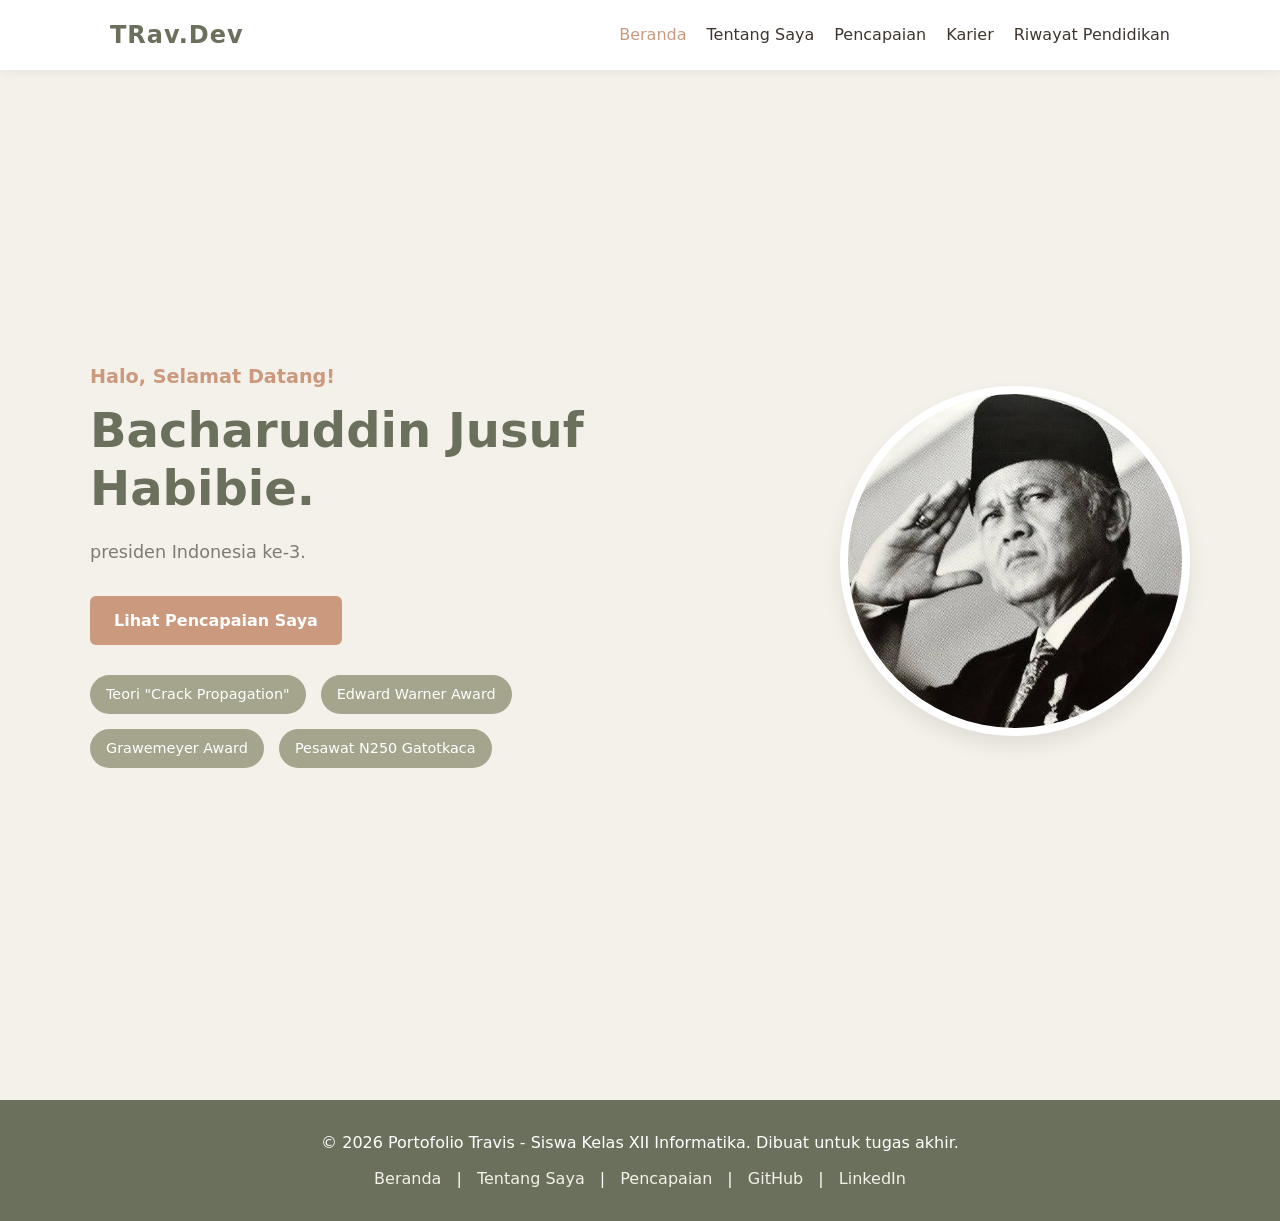
<file: index.html>
<!DOCTYPE html>
<html lang="id">
<head>
    <meta charset="UTF-8">
    <meta name="viewport" content="width=device-width, initial-scale=1.0">
    <title>Portofolio Siswa | Kelas XII</title>
    <link rel="stylesheet" href="Assets/css/style.css">
    
</head>
<body>

    <!-- HEADER & NAVIGASI -->
    <header>
        <div class="container">
            <nav>
                <a href="index.html" class="brand-logo">TRav.Dev</a>
                
                <!-- Tombol Menu Mobile -->
                <div class="menu-toggle" id="mobile-menu">
                    <span></span>
                    <span></span>
                    <span></span>
                </div>

                <ul class="nav-links" id="nav-list">
                    <li><a href="index.html" class="nav-link active-link">Beranda</a></li>
                    <li><a href="pages/tentang.html" class="nav-link">Tentang Saya</a></li>
                    <li><a href="pages/pencapaian.html" class="nav-link">Pencapaian</a></li>
                    <li><a href="pages/karier.html" class="nav-link">Karier</a></li>
                    <li><a href="pages/pendidikan.html" class="nav-link">Riwayat Pendidikan</a></li>
                </ul>
            </nav>
        </div>
    </header>

    <!-- KONTEN UTAMA -->
    <main>
        
        <!-- =========================================
             HALAMAN BERANDA (index.html)
             ========================================= -->
        <section id="beranda" class="section active container">
            <div class="hero">
                <div class="hero-text">
                    <span class="hero-greeting">Halo, Selamat Datang!</span>
                    <h1 class="hero-title">Bacharuddin Jusuf Habibie.</h1>
                    <p class="hero-subtitle">presiden Indonesia ke-3.</p>
                    
                    <div class="hero-buttons">
                        <a href="pages/pencapaian.html" class="btn">Lihat Pencapaian Saya</a>
                    </div>

                    <div class="skills-container">
                        <span class="skill-badge">Teori "Crack Propagation"</span>
                        <span class="skill-badge">Edward Warner Award</span>
                        <span class="skill-badge">Grawemeyer Award</span>
                        <span class="skill-badge">Pesawat N250 Gatotkaca</span>
                    </div>
                </div>
                <div class="hero-image">
                    <img src="Assets/img/presiden ke 3.jpg" alt="Foto Bacharuddin Jusuf Habibie">
                </div>
            </div>
        </section>
    </main>

    <!-- FOOTER -->
    <footer>
        <div class="container">
            <p>&copy; 2026 Portofolio Travis - Siswa Kelas XII Informatika. Dibuat untuk tugas akhir.</p>
            <div class="footer-links" style="margin-top: 10px;">
                <a href="index.html">Beranda</a> |
                <a href="pages/tentang.html">Tentang Saya</a> |
                <a href="pages/pencapaian.html">Pencapaian</a> |
                <a href="https://github.com" target="_blank">GitHub</a> | 
                <a href="https://linkedin.com" target="_blank">LinkedIn</a>
            </div>
        </div>
    </footer>

    <script src="Assets/js/script.js"></script>
</body>
</html>
</file>
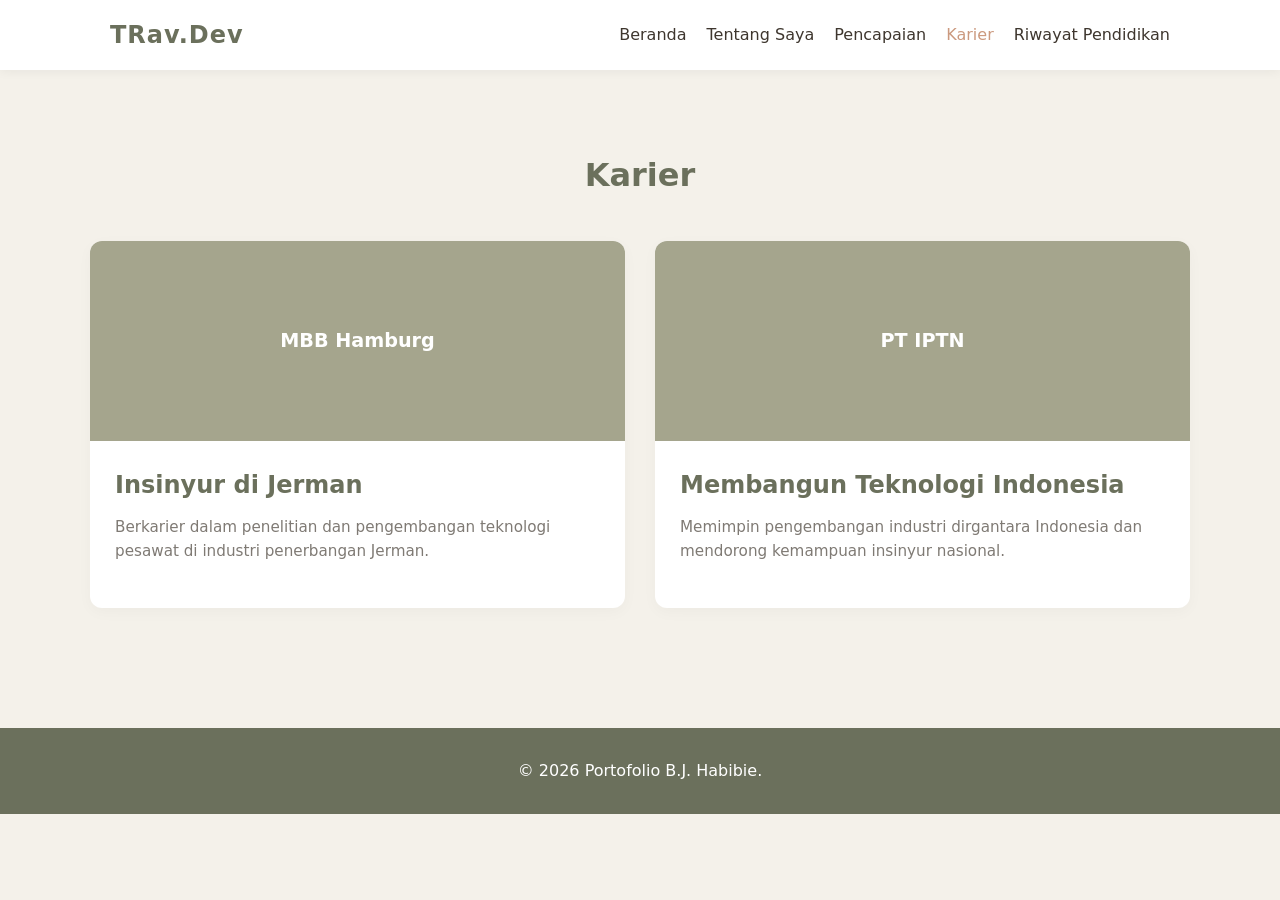
<file: pages/karier.html>
<!DOCTYPE html>
<html lang="id">
<head>
    <meta charset="UTF-8">
    <meta name="viewport" content="width=device-width, initial-scale=1.0">
    <title>Karier | TRav.Dev</title>
    <link rel="stylesheet" href="../Assets/css/style.css">
</head>
<body>
    <header><div class="container"><nav>
        <a href="../index.html" class="brand-logo">TRav.Dev</a>
        <div class="menu-toggle" id="mobile-menu"><span></span><span></span><span></span></div>
        <ul class="nav-links" id="nav-list">
            <li><a href="../index.html" class="nav-link">Beranda</a></li>
            <li><a href="tentang.html" class="nav-link">Tentang Saya</a></li>
            <li><a href="pencapaian.html" class="nav-link">Pencapaian</a></li>
            <li><a href="karier.html" class="nav-link active-link">Karier</a></li>
            <li><a href="pendidikan.html" class="nav-link">Riwayat Pendidikan</a></li>
        </ul>
    </nav></div></header>
    <main><section class="section active container">
        <h1 class="section-title">Karier</h1>
        <div class="card-grid">
            <article class="module-card"><div class="card-img-placeholder">MBB Hamburg</div><div class="card-content"><h2 class="card-title">Insinyur di Jerman</h2><p class="card-desc">Berkarier dalam penelitian dan pengembangan teknologi pesawat di industri penerbangan Jerman.</p></div></article>
            <article class="module-card"><div class="card-img-placeholder">PT IPTN</div><div class="card-content"><h2 class="card-title">Membangun Teknologi Indonesia</h2><p class="card-desc">Memimpin pengembangan industri dirgantara Indonesia dan mendorong kemampuan insinyur nasional.</p></div></article>
        </div>
    </section></main>
    <footer><div class="container"><p>&copy; 2026 Portofolio B.J. Habibie.</p></div></footer>
    <script src="../Assets/js/script.js"></script>
</body>
</html>
</file>
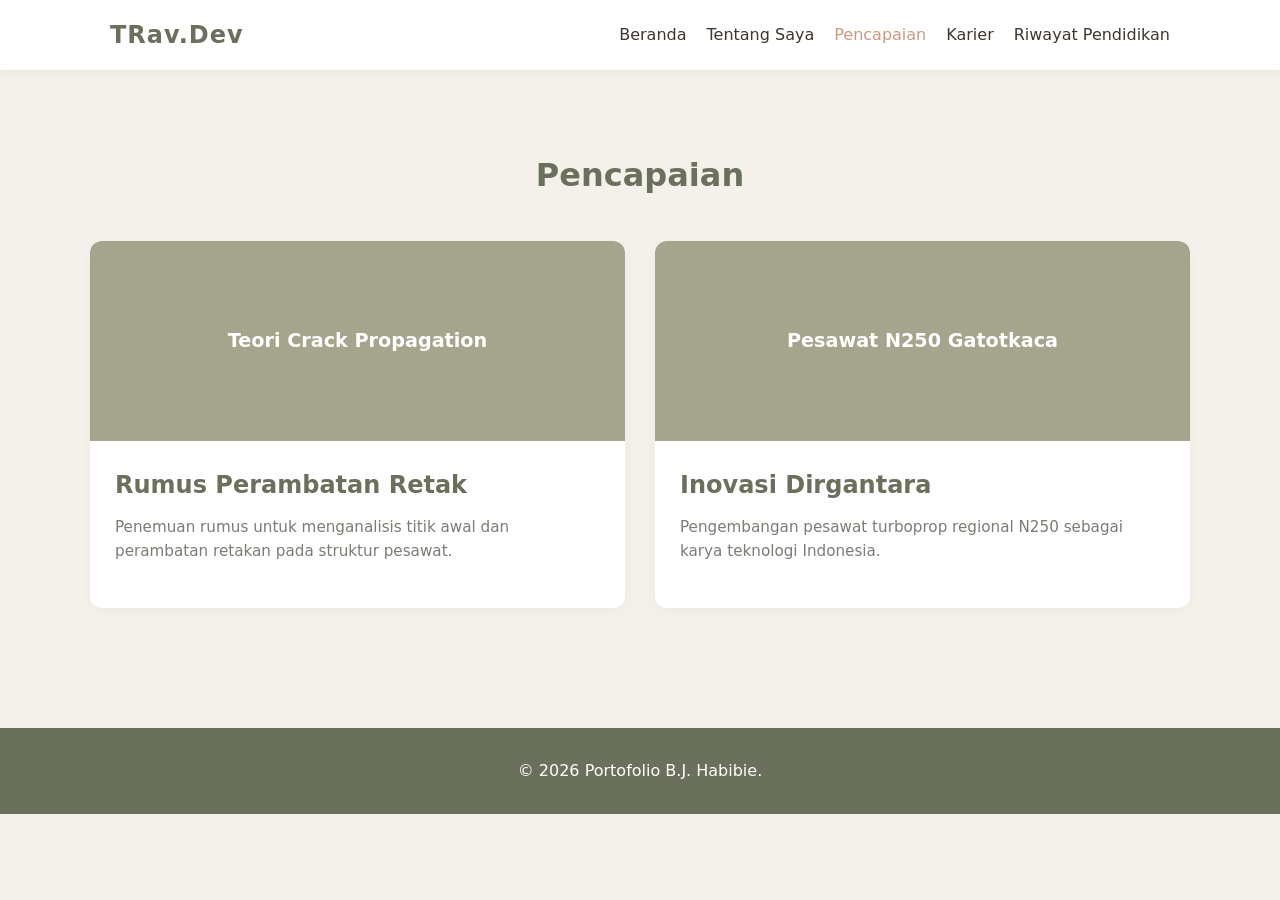
<file: pages/pencapaian.html>
<!DOCTYPE html>
<html lang="id">
<head>
    <meta charset="UTF-8">
    <meta name="viewport" content="width=device-width, initial-scale=1.0">
    <title>Pencapaian | TRav.Dev</title>
    <link rel="stylesheet" href="../Assets/css/style.css">
</head>
<body>
    <header><div class="container"><nav>
        <a href="../index.html" class="brand-logo">TRav.Dev</a>
        <div class="menu-toggle" id="mobile-menu"><span></span><span></span><span></span></div>
        <ul class="nav-links" id="nav-list">
            <li><a href="../index.html" class="nav-link">Beranda</a></li>
            <li><a href="tentang.html" class="nav-link">Tentang Saya</a></li>
            <li><a href="pencapaian.html" class="nav-link active-link">Pencapaian</a></li>
            <li><a href="karier.html" class="nav-link">Karier</a></li>
            <li><a href="pendidikan.html" class="nav-link">Riwayat Pendidikan</a></li>
        </ul>
    </nav></div></header>
    <main><section class="section active container">
        <h1 class="section-title">Pencapaian</h1>
        <div class="card-grid">
            <article class="module-card"><div class="card-img-placeholder">Teori Crack Propagation</div><div class="card-content"><h2 class="card-title">Rumus Perambatan Retak</h2><p class="card-desc">Penemuan rumus untuk menganalisis titik awal dan perambatan retakan pada struktur pesawat.</p></div></article>
            <article class="module-card"><div class="card-img-placeholder">Pesawat N250 Gatotkaca</div><div class="card-content"><h2 class="card-title">Inovasi Dirgantara</h2><p class="card-desc">Pengembangan pesawat turboprop regional N250 sebagai karya teknologi Indonesia.</p></div></article>
        </div>
    </section></main>
    <footer><div class="container"><p>&copy; 2026 Portofolio B.J. Habibie.</p></div></footer>
    <script src="../Assets/js/script.js"></script>
</body>
</html>
</file>
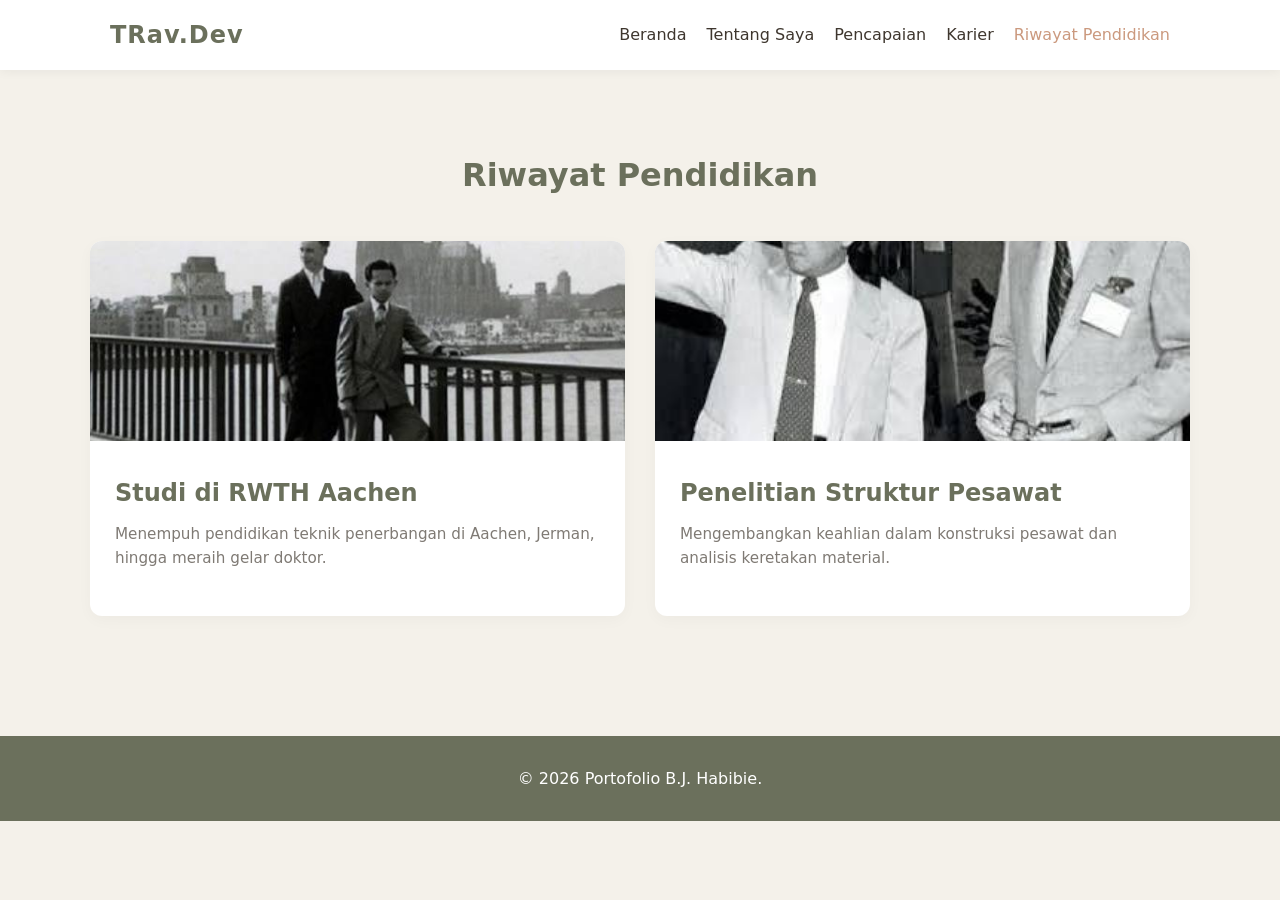
<file: pages/pendidikan.html>
<!DOCTYPE html>
<html lang="id">
<head>
    <meta charset="UTF-8">
    <meta name="viewport" content="width=device-width, initial-scale=1.0">
    <title>Riwayat Pendidikan | TRav.Dev</title>
    <link rel="stylesheet" href="../Assets/css/style.css">
</head>
<body>
    <header><div class="container"><nav>
        <a href="../index.html" class="brand-logo">TRav.Dev</a>
        <div class="menu-toggle" id="mobile-menu"><span></span><span></span><span></span></div>
        <ul class="nav-links" id="nav-list">
            <li><a href="../index.html" class="nav-link">Beranda</a></li>
            <li><a href="tentang.html" class="nav-link">Tentang Saya</a></li>
            <li><a href="pencapaian.html" class="nav-link">Pencapaian</a></li>
            <li><a href="karier.html" class="nav-link">Karier</a></li>
            <li><a href="pendidikan.html" class="nav-link active-link">Riwayat Pendidikan</a></li>
        </ul>
    </nav></div></header>
    <main><section class="section active container">
        <h1 class="section-title">Riwayat Pendidikan</h1>
        <div class="card-grid">
            <article class="module-card"><img src="../Assets/img/download8.jpg" alt="Pendidikan B.J. Habibie" style="width: 100%; height: 200px; object-fit: cover;"><div class="card-content"><h2 class="card-title">Studi di RWTH Aachen</h2><p class="card-desc">Menempuh pendidikan teknik penerbangan di Aachen, Jerman, hingga meraih gelar doktor.</p></div></article>
            <article class="module-card"><img src="../Assets/img/download7.jpg" alt="Penelitian teknologi pesawat" style="width: 100%; height: 200px; object-fit: cover;"><div class="card-content"><h2 class="card-title">Penelitian Struktur Pesawat</h2><p class="card-desc">Mengembangkan keahlian dalam konstruksi pesawat dan analisis keretakan material.</p></div></article>
        </div>
    </section></main>
    <footer><div class="container"><p>&copy; 2026 Portofolio B.J. Habibie.</p></div></footer>
    <script src="../Assets/js/script.js"></script>
</body>
</html>
</file>
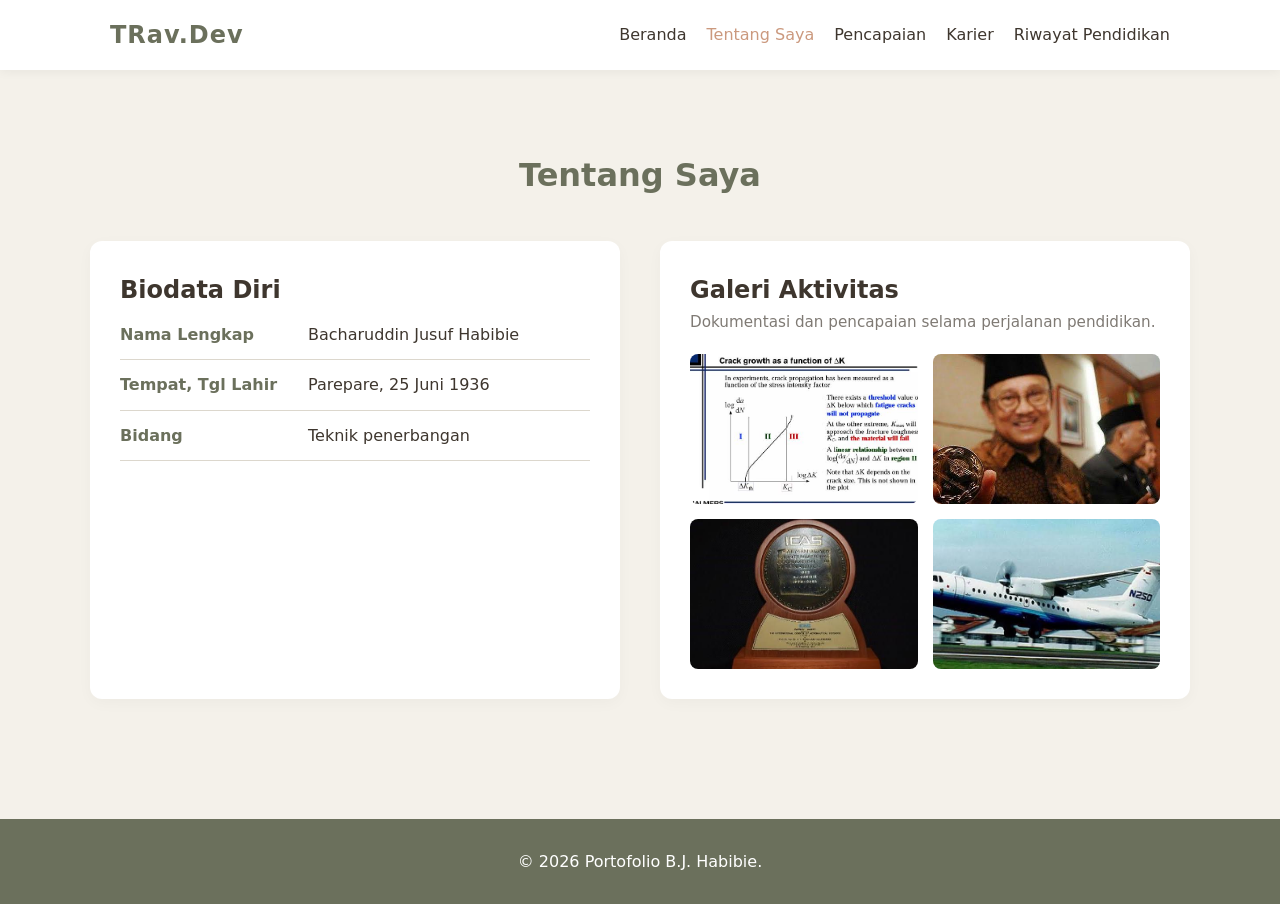
<file: pages/tentang.html>
<!DOCTYPE html>
<html lang="id">
<head>
    <meta charset="UTF-8">
    <meta name="viewport" content="width=device-width, initial-scale=1.0">
    <title>Tentang | TRav.Dev</title>
    <link rel="stylesheet" href="../Assets/css/style.css">
</head>
<body>
    <header>
        <div class="container">
            <nav>
                <a href="../index.html" class="brand-logo">TRav.Dev</a>
                <div class="menu-toggle" id="mobile-menu"><span></span><span></span><span></span></div>
                <ul class="nav-links" id="nav-list">
                    <li><a href="../index.html" class="nav-link">Beranda</a></li>
                    <li><a href="tentang.html" class="nav-link active-link">Tentang Saya</a></li>
                    <li><a href="pencapaian.html" class="nav-link">Pencapaian</a></li>
                    <li><a href="karier.html" class="nav-link">Karier</a></li>
                    <li><a href="pendidikan.html" class="nav-link">Riwayat Pendidikan</a></li>
                </ul>
            </nav>
        </div>
    </header>
    <main>
        <section class="section active container">
            <h1 class="section-title">Tentang Saya</h1>
            <div class="about-grid">
                <article class="biodata-card">
                    <h2>Biodata Diri</h2>
                    <table class="biodata-table">
                        <tr><td>Nama Lengkap</td><td>Bacharuddin Jusuf Habibie</td></tr>
                        <tr><td>Tempat, Tgl Lahir</td><td>Parepare, 25 Juni 1936</td></tr>
                        <tr><td>Bidang</td><td>Teknik penerbangan</td></tr>
                    </table>
                </article>
                <article class="gallery-card">
                    <h2>Galeri Aktivitas</h2>
                    <p class="card-desc">Dokumentasi dan pencapaian selama perjalanan pendidikan.</p>
                    <div class="gallery-grid">
                        <img src="../Assets/img/download1.jpg" alt="Dokumentasi aktivitas pertama">
                        <img src="../Assets/img/download2.jpg" alt="Dokumentasi aktivitas kedua">
                        <img src="../Assets/img/download3.jpg" alt="Dokumentasi aktivitas ketiga">
                        <img src="../Assets/img/download4.jpg" alt="Dokumentasi aktivitas keempat">
                    </div>
                </article>
            </div>
        </section>
    </main>
    <footer><div class="container"><p>&copy; 2026 Portofolio B.J. Habibie.</p></div></footer>
    <script src="../Assets/js/script.js"></script>
</body>
</html>
</file>
<file: Assets/css/style.css>
/* =========================================
           FILE: assets/css/style.css
           ========================================= */
        
        :root {
            /* Palet Warna Bumi (Earth Tones) */
            --bg-color: #F4F1EA; /* Krem terang - latar belakang utama */
            --surface-color: #FFFFFF; /* Putih - untuk card */
            --primary-color: #6B705C; /* Hijau Sage gelap - warna utama */
            --secondary-color: #A5A58D; /* Hijau Sage terang - aksen */
            --accent-color: #CB997E; /* Terracotta / bata lembut - tombol & sorotan */
            --text-dark: #3E362E; /* Cokelat gelap - teks utama */
            --text-light: #7F7A74; /* Cokelat keabuan - teks sekunder */
            --border-color: #DCD7CD; /* Krem gelap - garis tepi */
            
            --font-main: 'Segoe UI', system-ui, -apple-system, sans-serif;
        }

        /* Reset Dasar */
        * {
            margin: 0;
            padding: 0;
            box-sizing: border-box;
        }

        body {
            font-family: var(--font-main);
            background-color: var(--bg-color);
            color: var(--text-dark);
            line-height: 1.6;
        }

        /* Tata Letak & Utilitas */
        .container {
            max-width: 1100px;
            margin: 0 auto;
            padding: 0 20px;
        }

        .section {
            padding: 80px 0;
            display: none; /* Sembunyikan semua section secara default (untuk navigasi SPA) */
            animation: fadeIn 0.5s ease-in-out;
        }

        .section.active {
            display: block; /* Tampilkan section yang aktif */
        }

        @keyframes fadeIn {
            from { opacity: 0; transform: translateY(10px); }
            to { opacity: 1; transform: translateY(0); }
        }

        .section-title {
            text-align: center;
            font-size: 2rem;
            color: var(--primary-color);
            margin-bottom: 40px;
        }

        /* Header & Navigasi */
        header {
            background-color: var(--surface-color);
            box-shadow: 0 2px 10px rgba(0,0,0,0.05);
            position: sticky;
            top: 0;
            z-index: 100;
        }

        nav {
            display: flex;
            justify-content: space-between;
            align-items: center;
            height: 70px;
        }

        .brand-logo {
            font-size: 1.5rem;
            font-weight: bold;
            color: var(--primary-color);
            text-decoration: none;
            letter-spacing: 1px;
        }

        .nav-links {
            display: flex;
            list-style: none;
            gap: 20px;
        }

        .nav-links li a {
            text-decoration: none;
            color: var(--text-dark);
            font-weight: 500;
            transition: color 0.3s ease;
        }

        .nav-links li a:hover,
        .nav-links li a.active-link {
            color: var(--accent-color);
        }

        /* Tombol Hamburger untuk Mobile */
        .menu-toggle {
            display: none;
            flex-direction: column;
            cursor: pointer;
            gap: 5px;
        }

        .menu-toggle span {
            width: 25px;
            height: 3px;
            background-color: var(--primary-color);
            border-radius: 2px;
        }

        /* Beranda - Hero Section */
        .hero {
            display: flex;
            align-items: center;
            justify-content: space-between;
            gap: 40px;
            min-height: calc(100vh - 70px);
        }

        .hero-text {
            flex: 1;
        }

        .hero-greeting {
            font-size: 1.2rem;
            color: var(--accent-color);
            font-weight: 600;
            margin-bottom: 10px;
            display: block;
        }

        .hero-title {
            font-size: 3rem;
            line-height: 1.2;
            margin-bottom: 20px;
            color: var(--primary-color);
        }

        .hero-subtitle {
            font-size: 1.1rem;
            color: var(--text-light);
            margin-bottom: 30px;
        }

        .btn {
            display: inline-block;
            padding: 12px 24px;
            background-color: var(--accent-color);
            color: white;
            text-decoration: none;
            border-radius: 6px;
            font-weight: bold;
            border: none;
            cursor: pointer;
            transition: background-color 0.3s ease, transform 0.2s ease;
        }

        .btn:hover {
            background-color: #B5856B;
            transform: translateY(-2px);
        }

        .btn-outline {
            background-color: transparent;
            color: var(--accent-color);
            border: 2px solid var(--accent-color);
            margin-left: 10px;
        }

        .btn-outline:hover {
            background-color: var(--accent-color);
            color: white;
        }

        .hero-image {
            flex: 1;
            text-align: right;
        }

        .hero-image img {
            max-width: 100%;
            width: 350px;
            height: 350px;
            object-fit: cover;
            border-radius: 50%;
            border: 8px solid var(--surface-color);
            box-shadow: 0 10px 20px rgba(0,0,0,0.08);
        }

        /* Ringkasan Keahlian (Beranda) */
        .skills-container {
            display: flex;
            gap: 15px;
            flex-wrap: wrap;
            margin-top: 30px;
        }

        .skill-badge {
            background-color: var(--secondary-color);
            color: white;
            padding: 8px 16px;
            border-radius: 20px;
            font-size: 0.9rem;
            font-weight: 500;
        }

        /* Tentang Saya */
        .about-grid {
            display: grid;
            grid-template-columns: 1fr 1fr;
            gap: 40px;
        }

        .biodata-card, .gallery-card {
            background: var(--surface-color);
            padding: 30px;
            border-radius: 12px;
            box-shadow: 0 4px 15px rgba(0,0,0,0.03);
        }

        .biodata-table {
            width: 100%;
            border-collapse: collapse;
        }

        .biodata-table td {
            padding: 12px 0;
            border-bottom: 1px solid var(--border-color);
        }

        .biodata-table td:first-child {
            font-weight: 600;
            color: var(--primary-color);
            width: 40%;
        }

        .gallery-grid {
            display: grid;
            grid-template-columns: 1fr 1fr;
            gap: 15px;
            margin-top: 20px;
        }

        .gallery-grid img {
            width: 100%;
            height: 150px;
            object-fit: cover;
            border-radius: 8px;
            transition: transform 0.3s ease;
        }

        .gallery-grid img:hover {
            transform: scale(1.05);
        }

        /* Modul Pembelajaran (Cards) */
        .card-grid {
            display: grid;
            grid-template-columns: repeat(auto-fit, minmax(300px, 1fr));
            gap: 30px;
        }

        .module-card {
            background: var(--surface-color);
            border-radius: 12px;
            overflow: hidden;
            box-shadow: 0 4px 15px rgba(0,0,0,0.03);
            transition: transform 0.3s ease, box-shadow 0.3s ease;
        }

        .module-card:hover {
            transform: translateY(-5px);
            box-shadow: 0 8px 25px rgba(0,0,0,0.08);
        }

        .card-img-placeholder {
            height: 200px;
            background-color: var(--secondary-color);
            display: flex;
            align-items: center;
            justify-content: center;
            color: white;
            font-weight: bold;
            font-size: 1.2rem;
            text-align: center;
            padding: 20px;
        }

        .card-content {
            padding: 25px;
        }

        .card-title {
            color: var(--primary-color);
            margin-bottom: 10px;
        }

        .card-desc {
            color: var(--text-light);
            font-size: 0.95rem;
            margin-bottom: 20px;
        }

        /* Kontak */
        .contact-wrapper {
            display: grid;
            grid-template-columns: 1fr 1fr;
            gap: 40px;
            background: var(--surface-color);
            padding: 40px;
            border-radius: 12px;
            box-shadow: 0 4px 15px rgba(0,0,0,0.03);
        }

        .form-group {
            margin-bottom: 20px;
        }

        .form-group label {
            display: block;
            margin-bottom: 8px;
            font-weight: 500;
            color: var(--primary-color);
        }

        .form-control {
            width: 100%;
            padding: 12px;
            border: 1px solid var(--border-color);
            border-radius: 6px;
            font-family: var(--font-main);
            background-color: var(--bg-color);
        }

        .form-control:focus {
            outline: none;
            border-color: var(--accent-color);
        }

        textarea.form-control {
            resize: vertical;
            min-height: 120px;
        }

        .contact-info h3 {
            color: var(--primary-color);
            margin-bottom: 20px;
        }

        .info-item {
            margin-bottom: 15px;
            display: flex;
            align-items: center;
            gap: 10px;
        }

        #form-message {
            margin-top: 15px;
            padding: 10px;
            border-radius: 6px;
            display: none;
        }
        .msg-success { background-color: #d4edda; color: #155724; }

        /* Footer */
        footer {
            background-color: var(--primary-color);
            color: white;
            text-align: center;
            padding: 30px 0;
            margin-top: 40px;
        }

        .footer-links a {
            color: var(--bg-color);
            margin: 0 10px;
            text-decoration: none;
        }

        .footer-links a:hover {
            color: var(--accent-color);
        }

        /* Responsivitas (Mobile) */
        @media (max-width: 768px) {
            .nav-links {
                display: none; /* Sembunyikan default di mobile */
                position: absolute;
                top: 70px;
                left: 0;
                width: 100%;
                background-color: var(--surface-color);
                flex-direction: column;
                text-align: center;
                padding: 20px 0;
                box-shadow: 0 5px 10px rgba(0,0,0,0.05);
            }

            .nav-links.show {
                display: flex;
            }

            .menu-toggle {
                display: flex;
            }

            .hero {
                flex-direction: column-reverse;
                text-align: center;
                padding-top: 40px;
            }

            .hero-image {
                text-align: center;
            }

            .hero-title {
                font-size: 2.2rem;
            }

            .skills-container {
                justify-content: center;
            }

            .about-grid, .contact-wrapper {
                grid-template-columns: 1fr;
            }
        }
</file>
